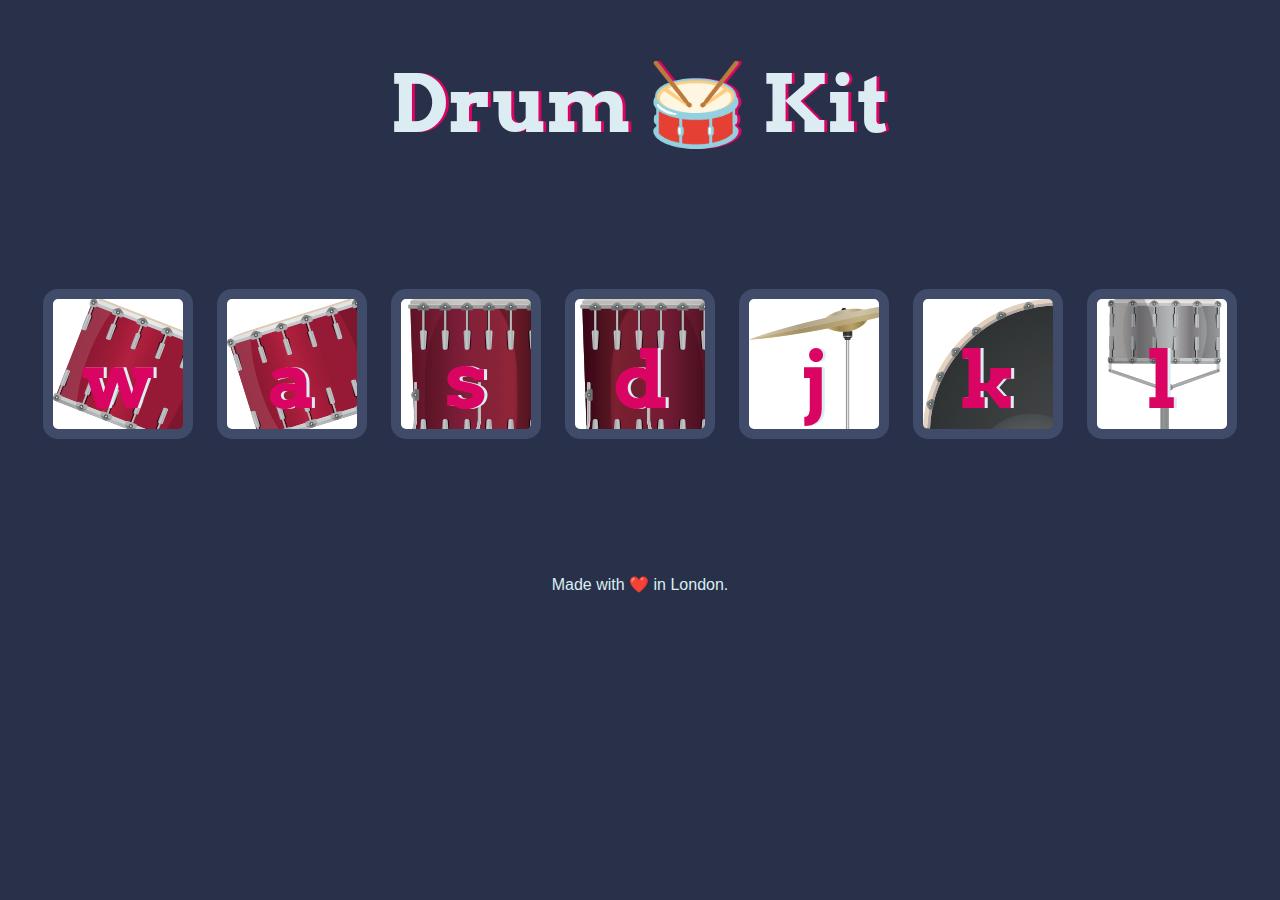
<file: DrumKit/index.html>
<!DOCTYPE html>
<html lang="en" dir="ltr">

<head>
  <meta charset="utf-8">
  <title>Drum Kit</title>
  <link rel="stylesheet" href="styles.css">
  <link href="https://fonts.googleapis.com/css?family=Arvo" rel="stylesheet">
</head>

<body>

  <h1 id="title">Drum 🥁 Kit</h1>
  <div class="set">
    <button class="w drum">w</button>
    <button class="a drum">a</button>
    <button class="s drum">s</button>
    <button class="d drum">d</button>
    <button class="j drum">j</button>
    <button class="k drum">k</button>
    <button class="l drum">l</button>
  </div>


  <footer>
    Made with ❤️ in London.
  </footer>
  <script src="index.js" type="text/javascript" charset="utf-8"></script>
</body>

</html>
</file>
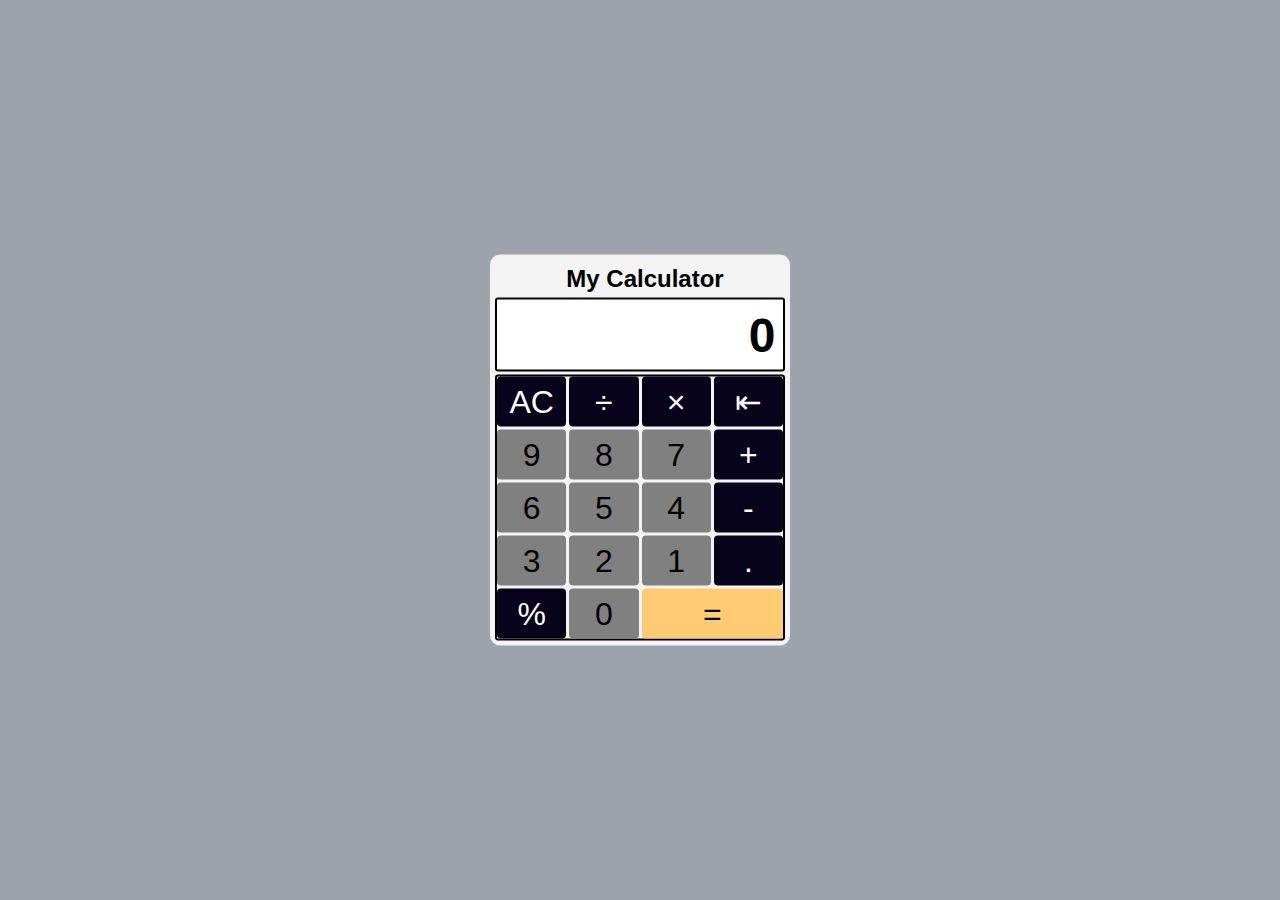
<file: My-Calculator/index.html>
<!DOCTYPE html>
<html lang="en" dir="ltr">
  <head>
    <meta charset="utf-8">
    <title>MY CALCULATOR</title>
    <link rel="stylesheet" href="css/calculator.css">
  </head>
  <body>
    <div class="calculator">
      <form class="mycalculator" action="#">
        <div class="header">
          <h2>My Calculator</h2>
          <input type="text" name="" id="display" class="display" placeholder="0" readonly>
        </div>
        <div class="calbody">
          <input type="button" id="oper" name="" value="AC" onclick="clean()">
          <input type="button" id="oper" name="" value="&divide;" onclick="operand('/')">
          <input type="button" id="oper" name="" value="&times;" onclick="operand('*')">
          <input type="button" id="oper" name="" value="&#8676;" onclick="backspace()">

          <input type="button" name="" value="9" onclick="disp(9)">
          <input type="button" name="" value="8" onclick="disp(8)">
          <input type="button" name="" value="7" onclick="disp(7)">
          <input type="button" id="oper" name="" value="+" onclick="operand('+')">

          <input type="button" name="" value="6" onclick="disp(6)">
          <input type="button" name="" value="5" onclick="disp(5)">
          <input type="button" name="" value="4" onclick="disp(4)">
          <input type="button"  id="oper" name="" value="-" onclick="operand('-')">

          <input type="button" name="" value="3" onclick="disp(3)">
          <input type="button" name="" value="2" onclick="disp(2)">
          <input type="button" name="" value="1" onclick="disp(1)">
          <input type="button" id="oper" name="" value="." onclick="disp('.')">

          <input type="button" id="oper" name="" value="%" onclick="operand('%')">
          <input type="button" name="" value="0" onclick='disp(0)'>
          <input type="button" id="eqoper" name="" value="=" onclick="equal()">
        </div>


      </form>
    </div>
    <script src="calculator.js"></script>
  </body>
</html>
</file>
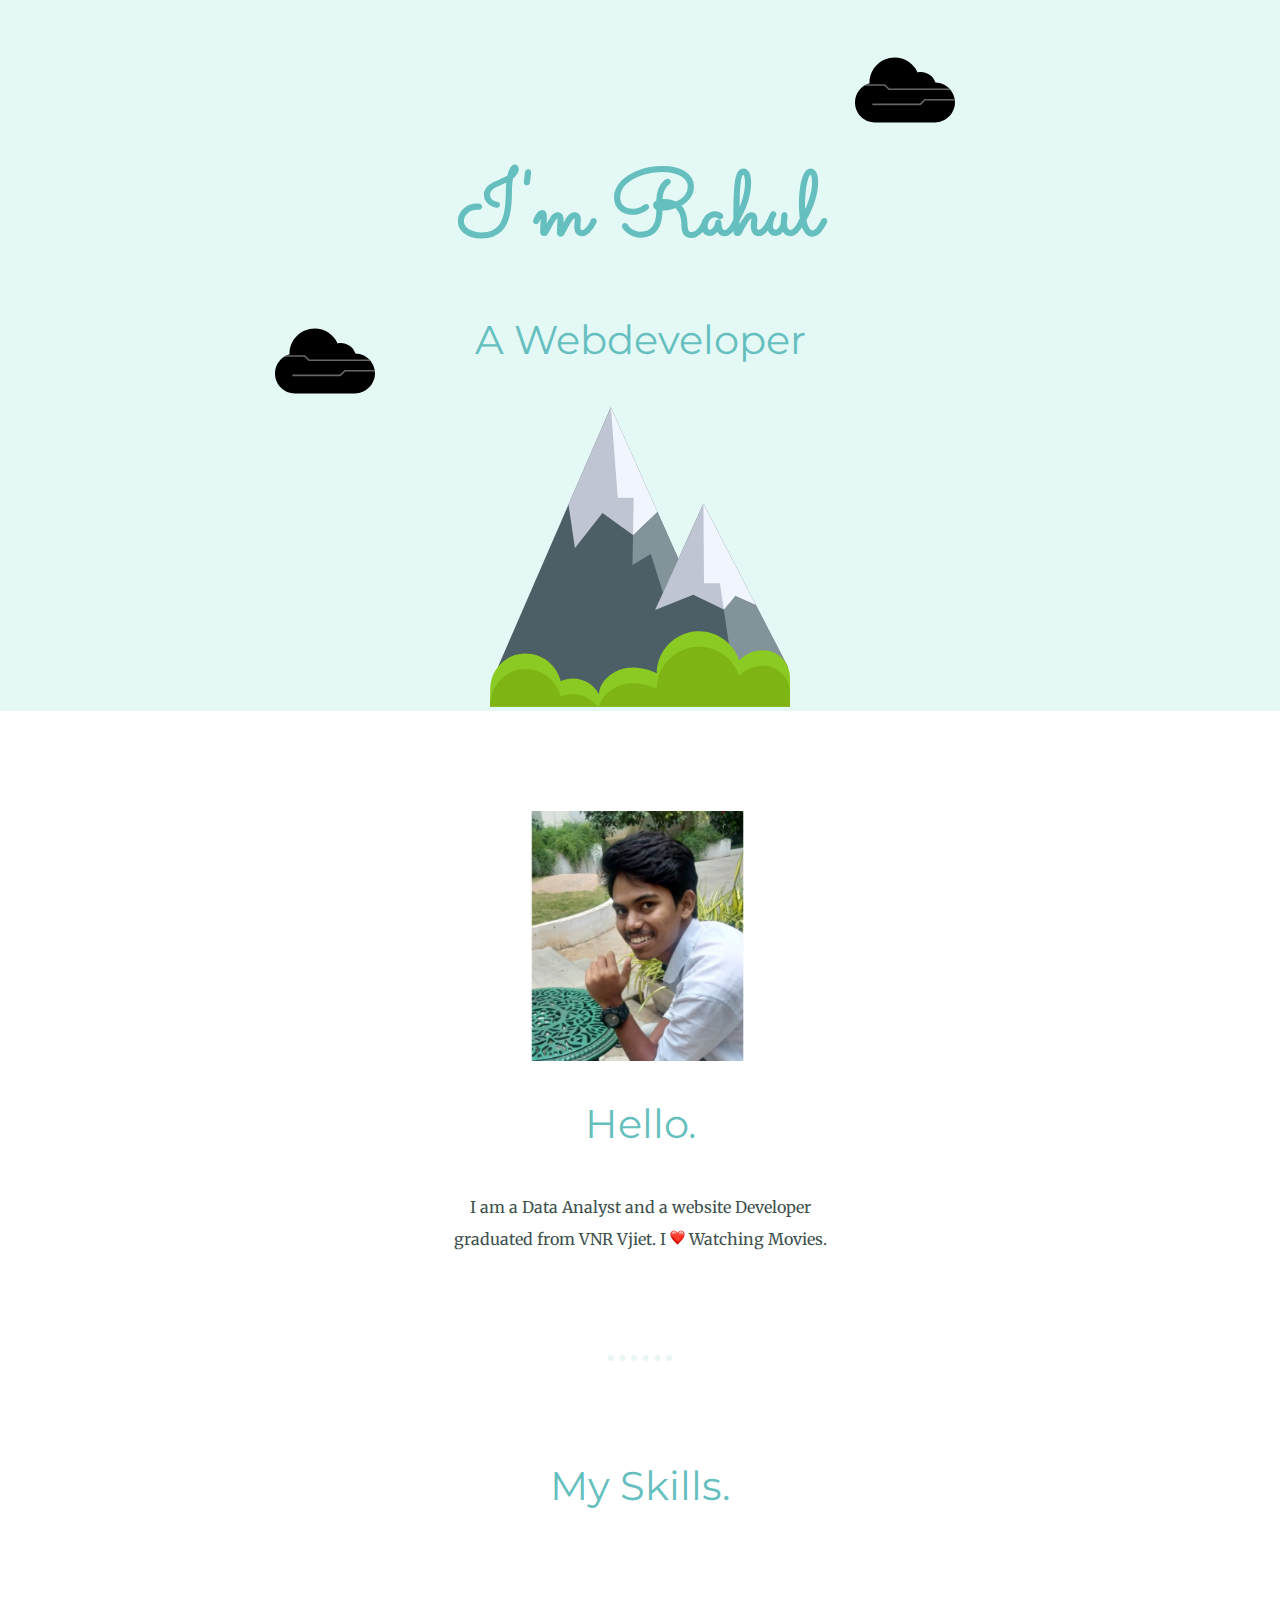
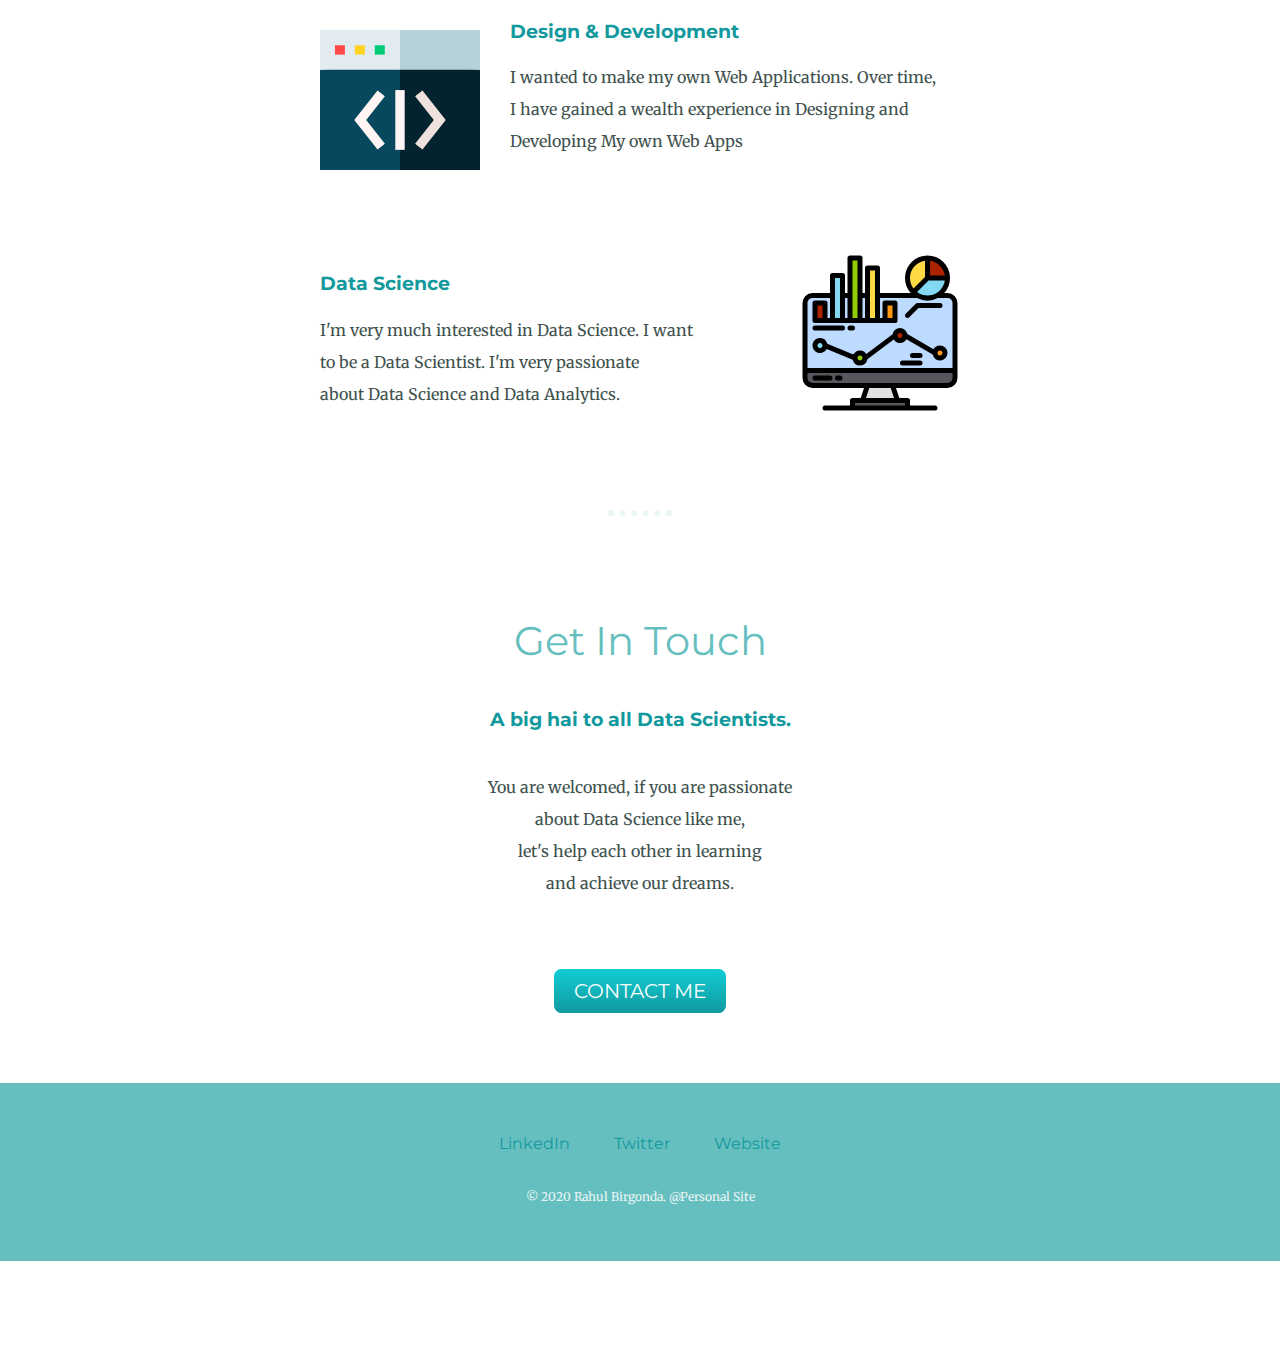
<file: Personal-Site/Index.html>
<!DOCTYPE html>
<html>
  <head>
    <meta charset="utf-8">
    <title>Rahul Srikanth</title>
    <link rel="stylesheet" href="css/style.css">
    <link rel="icon" href="favicon.ico">
    <link href="https://fonts.googleapis.com/css?family=Merriweather|Merriweather+Sans|Montserrat|Sacramento&display=swap" rel="stylesheet">
  </head>
  <body>
    <div class="top-container">
      <img src="images/cloud.svg" width="150px;" height="100px;" class="top-cloud">
  <h1>I'm Rahul</h1>
  <h2>A Webdeveloper</h2>
  <img src="images/cloud.svg" width="150px;" height="100px; class" class="bottom-cloud">
  <img src="images/mountain.svg" width="500px;" height="300px;" alt="A mountain">
</div>

  <div class="middle-container">
  <div class="profile">
    <img src="images/profilepic2.jpg" width="25%" height="250px" alt="profile pic">
    <h2>Hello.</h2>
    <p class="intro">I am  a Data Analyst and a website Developer graduated from VNR Vjiet. I
      <img src="images\heavy-black-heart_2764.png" width="15px;" height="15px;"> Watching Movies.</p>
  </div>
  <hr>
  <div class="skills">
    <h2>My Skills.</h2>
    <div class="skill-row">
      <img class="web-img" src="images/MySkills.svg" alt="">
      <h3>Design & Development</h3>
      <p>I wanted to make my own Web Applications. Over time,  <br>I have gained a wealth experience in Designing and Developing My own Web Apps
  <br><br><br><br>
      <img class="data-img" src="images/DataAnalytics.svg"  width="100px;" alt="Image">
      <h3>Data Science</h3>
      <p>
      I'm very much interested in Data Science. I want <br> to be a  Data Scientist. I'm very passionate <br> about Data Science and Data Analytics.</p>
  </div>
  <hr>
  <div class="contact-me">
    <h2>Get In Touch</h2>
    <h3>A big hai to all Data Scientists.</h3>
    <p class="contact-message">You are welcomed, if you are passionate <br>about Data Science like me, <br>let's help each other in learning <br>and achieve our dreams.</p>
  <br><a class="btn" href="mailto:rahulsrikanth9247@gmail.com" style="padding-bottom: 10px;">CONTACT ME</a>
  </div>
</div>
<br><br><br><br>

<div class="bottom-container">
  <a class="footer-link" href="https://www.linkedin.com/">LinkedIn</a>
  <a class="footer-link" href="https://twitter.com/">Twitter</a>
  <a class="footer-link" href="https://www.appbrewery.co/">Website</a>
  <p class="copyright">© 2020 Rahul Birgonda. @Personal Site</p>
</div>

  </body>
</html>
</file>
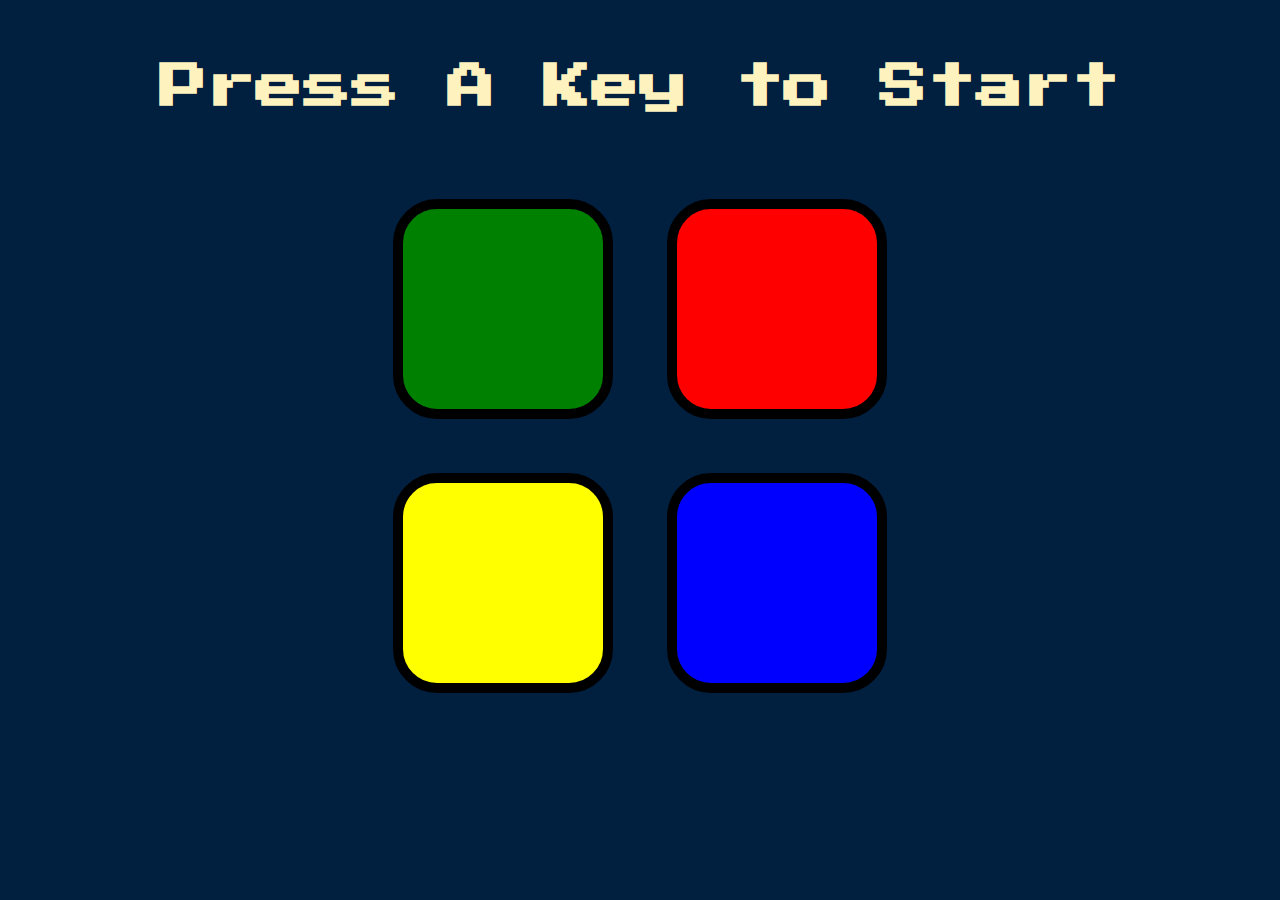
<file: Simon-Game/index.html>
<!DOCTYPE html>
<html lang="en" dir="ltr">

<head>
  <meta charset="utf-8">
  <title>Simon</title>
  <link rel="stylesheet" href="styles.css">
  <link href="https://fonts.googleapis.com/css?family=Press+Start+2P" rel="stylesheet">
</head>

<body>
  <h1 id="level-title">Press A Key to Start</h1>
  <div class="container">
    <div lass="row">

      <div type="button" id="green" class="btn green">

      </div>

      <div type="button" id="red" class="btn red">

      </div>
    </div>

    <div class="row">

      <div type="button" id="yellow" class="btn yellow">

      </div>
      <div type="button" id="blue" class="btn blue">

      </div>

    </div>

  </div>

  <script src="https://ajax.googleapis.com/ajax/libs/jquery/3.3.1/jquery.min.js"></script>
  <script src="game.js" charset="utf-8"></script>

</body>

</html>
</file>
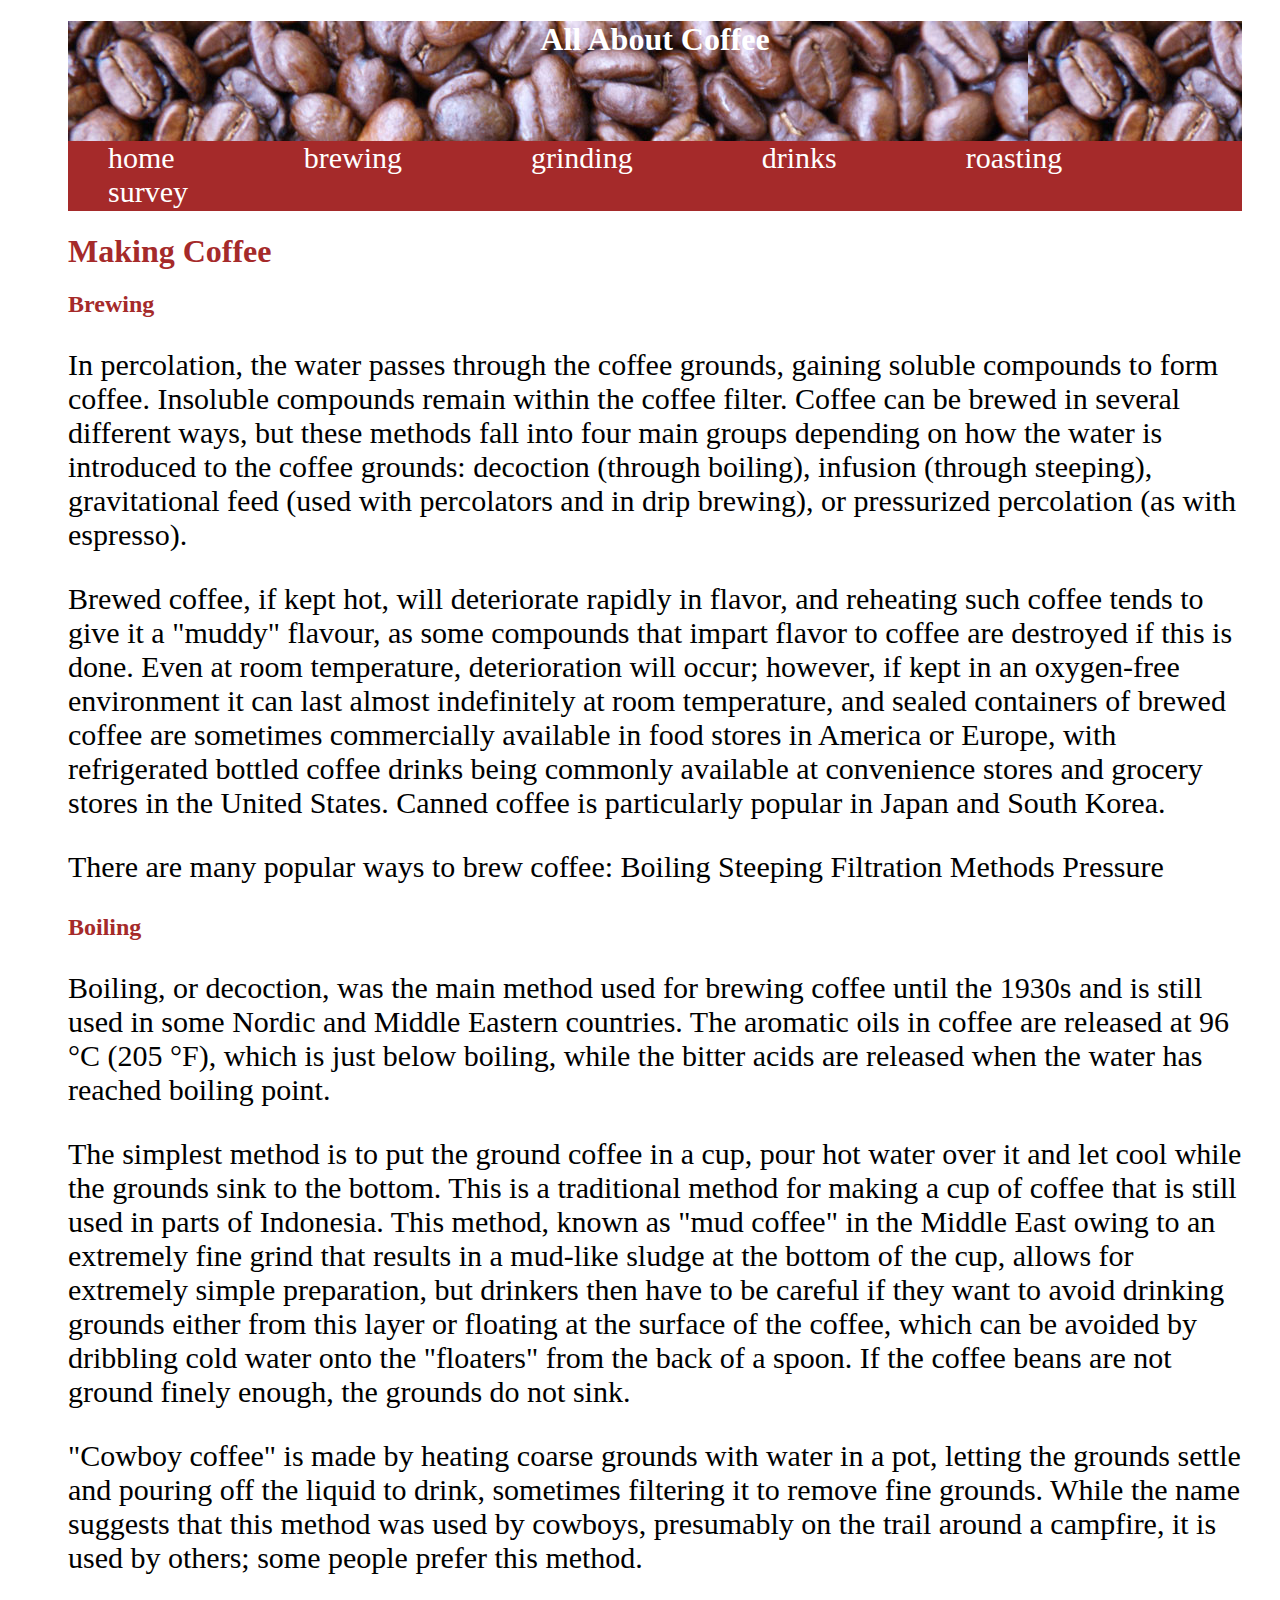
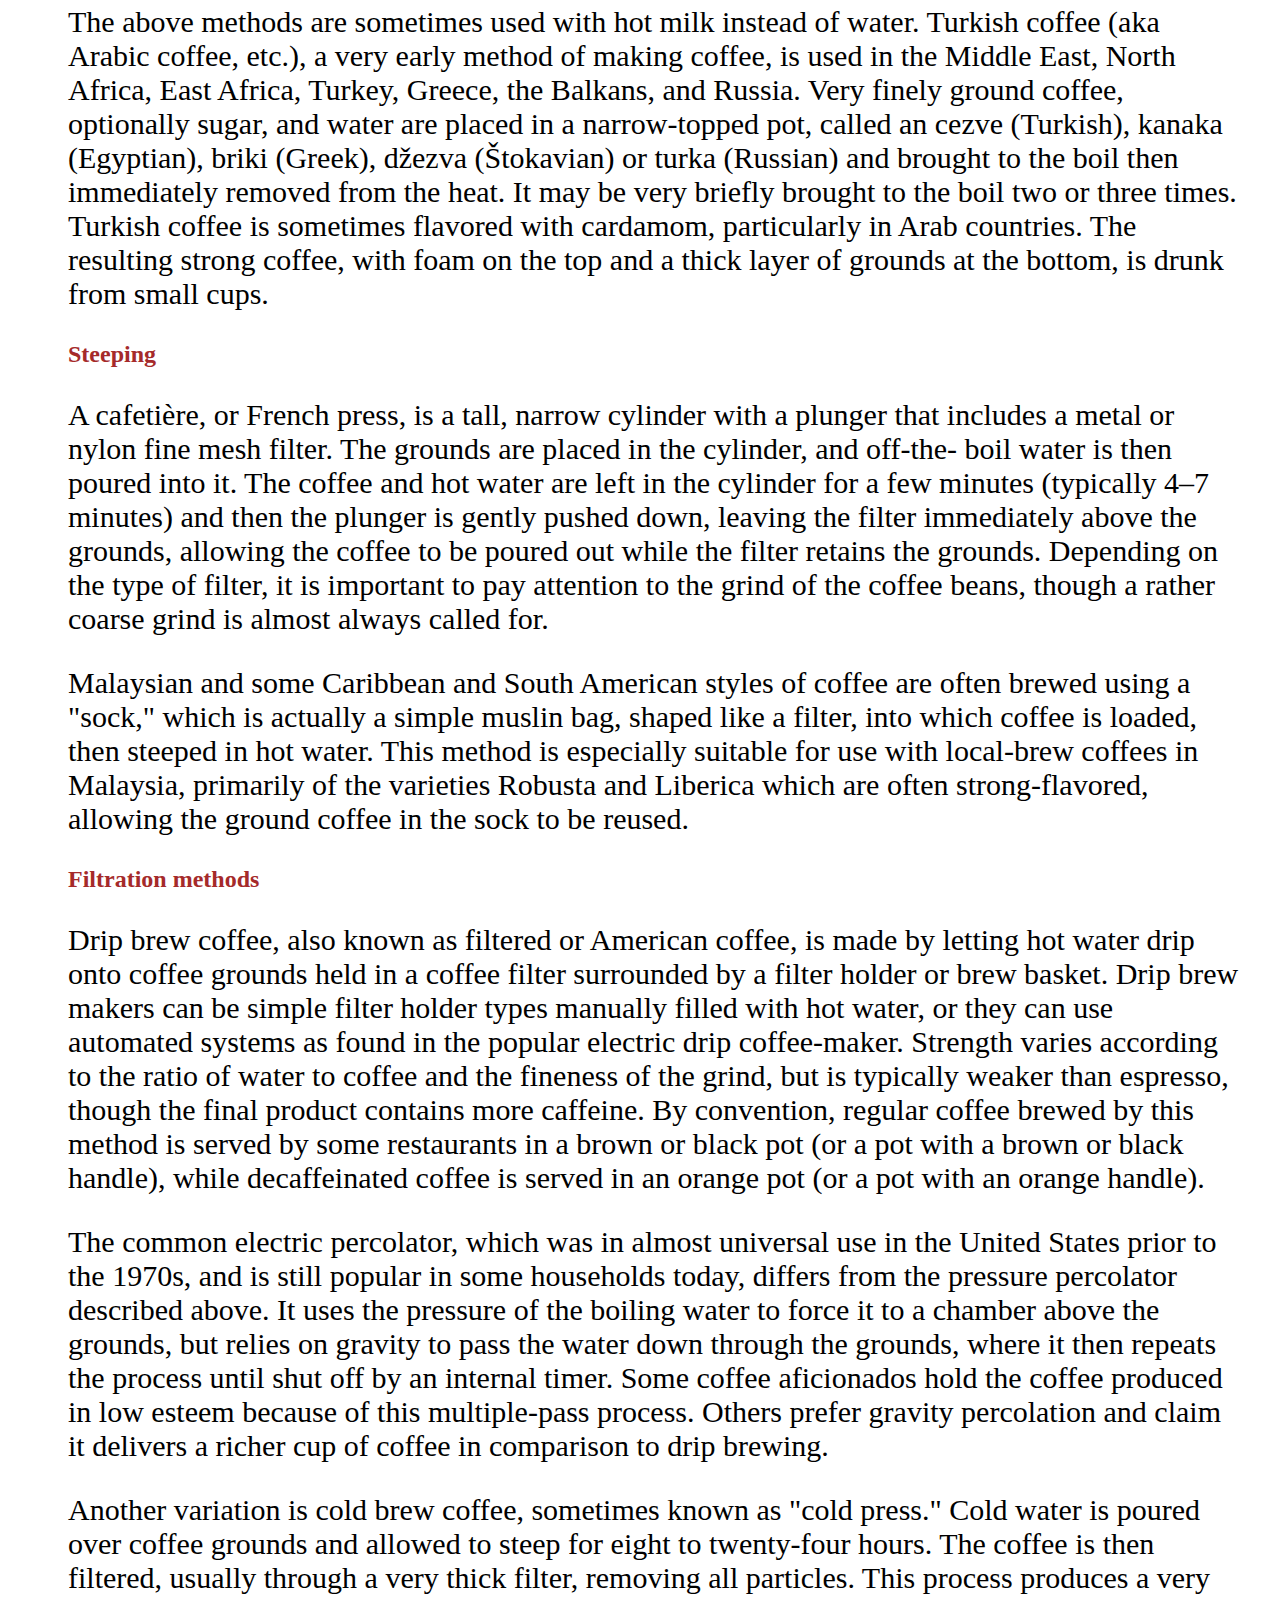
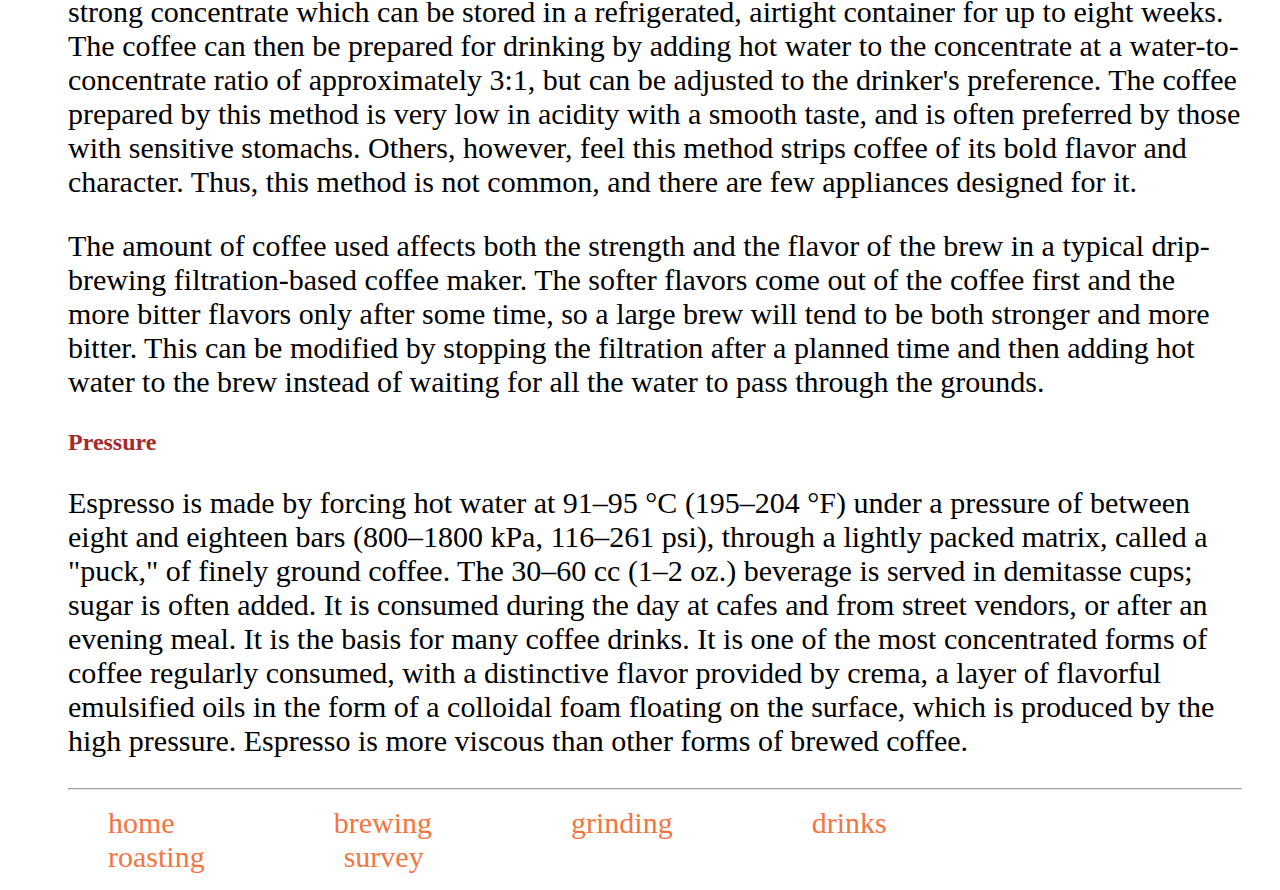
<file: CoffeeWeb/brewing.html>
<!DOCTYPE html>
<html>
<head>
	<title>Coffee Grinding</title>
	<link rel="stylesheet"  href="style.css" />
</head>
<body>
	<header class="head">
	 	<h1>All About Coffee</h1>
	 	</header>
	 	<ul style="list-style-type: none; text-decoration: none;" class="ggg">
	 		<li><a href="Coffeewebapp.html">home</li>
	 		<li><a href="brewing.html">brewing</a></li>
	 		<li><a href="grinding.html">grinding</a></li>
	 		<li><a href="drinks.html">drinks</a></li>
	 		<li><a href="roasting.html">roasting</a></li>
	 		<li><a href="survey.html">survey</a></li>
	 	</ul>
	 	<h1 class="h1">Making Coffee</h1>
<h2 class=h2>Brewing</h2>


<p>In percolation, the water passes through the coffee grounds, gaining soluble compounds to form coffee. Insoluble compounds remain within the coffee filter.
Coffee can be brewed in several different ways, but these methods fall into four main groups depending on how the water is introduced to the coffee grounds: decoction (through boiling), infusion (through steeping), gravitational feed (used with percolators and in drip brewing), or pressurized percolation (as with espresso).</p>

<p>Brewed coffee, if kept hot, will deteriorate rapidly in flavor, and reheating such coffee tends to give it a "muddy" flavour, as some compounds that impart flavor to coffee are destroyed if this is done. Even at room temperature, deterioration will occur; however, if kept in an oxygen-free environment it can last almost indefinitely at room temperature, and sealed containers of brewed coffee are sometimes commercially available in food stores in America or Europe, with refrigerated bottled coffee drinks being commonly available at convenience stores and grocery stores in the United States. Canned coffee is particularly popular in Japan and South Korea.</p>

<p>There are many popular ways to brew coffee:

Boiling
Steeping
Filtration Methods
Pressure</p>

<h2 class=h2>Boiling</h2>


<p>Boiling, or decoction, was the main method used for brewing coffee until the 1930s and is still used in some Nordic and Middle Eastern countries. The aromatic oils in coffee are released at 96 °C (205 °F), which is just below boiling, while the bitter acids are released when the water has reached boiling point.</p>

<p>The simplest method is to put the ground coffee in a cup, pour hot water over it and let cool while the grounds sink to the bottom. This is a traditional method for making a cup of coffee that is still used in parts of Indonesia. This method, known as "mud coffee" in the Middle East owing to an extremely fine grind that results in a mud-like sludge at the bottom of the cup, allows for extremely simple preparation, but drinkers then have to be careful if they want to avoid drinking grounds either from this layer or floating at the surface of the coffee, which can be avoided by dribbling cold water onto the "floaters" from the back of a spoon. If the coffee beans are not ground finely enough, the grounds do not sink.</p>

<p>"Cowboy coffee" is made by heating coarse grounds with water in a pot, letting the grounds settle and pouring off the liquid to drink, sometimes filtering it to remove fine grounds. While the name suggests that this method was used by cowboys, presumably on the trail around a campfire, it is used by others; some people prefer this method.</p>

<p>The above methods are sometimes used with hot milk instead of water.

Turkish coffee (aka Arabic coffee, etc.), a very early method of making coffee, is used in the Middle East, North Africa, East Africa, Turkey, Greece, the Balkans, and Russia. Very finely ground coffee, optionally sugar, and water are placed in a narrow-topped pot, called an cezve (Turkish), kanaka (Egyptian), briki (Greek), džezva (Štokavian) or turka (Russian) and brought to the boil then immediately removed from the heat. It may be very briefly brought to the boil two or three times. Turkish coffee is sometimes flavored with cardamom, particularly in Arab countries. The resulting strong coffee, with foam on the top and a thick layer of grounds at the bottom, is drunk from small cups.

<h2 class=h2>Steeping</h2>


<p>A cafetière, or French press, is a tall, narrow cylinder with a plunger that includes a metal or nylon fine mesh filter. The grounds are placed in the cylinder, and off-the- boil water is then poured into it. The coffee and hot water are left in the cylinder for a few minutes (typically 4–7 minutes) and then the plunger is gently pushed down, leaving the filter immediately above the grounds, allowing the coffee to be poured out while the filter retains the grounds. Depending on the type of filter, it is important to pay attention to the grind of the coffee beans, though a rather coarse grind is almost always called for.</p>

<p>Malaysian and some Caribbean and South American styles of coffee are often brewed using a "sock," which is actually a simple muslin bag, shaped like a filter, into which coffee is loaded, then steeped in hot water. This method is especially suitable for use with local-brew coffees in Malaysia, primarily of the varieties Robusta and Liberica which are often strong-flavored, allowing the ground coffee in the sock to be reused.</p>

<h2 class=h2>Filtration methods</h2>


<p>Drip brew coffee, also known as filtered or American coffee, is made by letting hot water drip onto coffee grounds held in a coffee filter surrounded by a filter holder or brew basket. Drip brew makers can be simple filter holder types manually filled with hot water, or they can use automated systems as found in the popular electric drip coffee-maker. Strength varies according to the ratio of water to coffee and the fineness of the grind, but is typically weaker than espresso, though the final product contains more caffeine. By convention, regular coffee brewed by this method is served by some restaurants in a brown or black pot (or a pot with a brown or black handle), while decaffeinated coffee is served in an orange pot (or a pot with an orange handle).</p>

<p>The common electric percolator, which was in almost universal use in the United States prior to the 1970s, and is still popular in some households today, differs from the pressure percolator described above. It uses the pressure of the boiling water to force it to a chamber above the grounds, but relies on gravity to pass the water down through the grounds, where it then repeats the process until shut off by an internal timer. Some coffee aficionados hold the coffee produced in low esteem because of this multiple-pass process. Others prefer gravity percolation and claim it delivers a richer cup of coffee in comparison to drip brewing.</p>

<p>Another variation is cold brew coffee, sometimes known as "cold press." Cold water is poured over coffee grounds and allowed to steep for eight to twenty-four hours. The coffee is then filtered, usually through a very thick filter, removing all particles. This process produces a very strong concentrate which can be stored in a refrigerated, airtight container for up to eight weeks. The coffee can then be prepared for drinking by adding hot water to the concentrate at a water-to-concentrate ratio of approximately 3:1, but can be adjusted to the drinker's preference. The coffee prepared by this method is very low in acidity with a smooth taste, and is often preferred by those with sensitive stomachs. Others, however, feel this method strips coffee of its bold flavor and character. Thus, this method is not common, and there are few appliances designed for it.</p>

<p>The amount of coffee used affects both the strength and the flavor of the brew in a typical drip-brewing filtration-based coffee maker. The softer flavors come out of the coffee first and the more bitter flavors only after some time, so a large brew will tend to be both stronger and more bitter. This can be modified by stopping the filtration after a planned time and then adding hot water to the brew instead of waiting for all the water to pass through the grounds.</p>

<h2 class=h2>Pressure</h2>

<p>Espresso is made by forcing hot water at 91–95 °C (195–204 °F) under a pressure of between eight and eighteen bars (800–1800 kPa, 116–261 psi), through a lightly packed matrix, called a "puck," of finely ground coffee. The 30–60 cc (1–2 oz.) beverage is served in demitasse cups; sugar is often added. It is consumed during the day at cafes and from street vendors, or after an evening meal. It is the basis for many coffee drinks. It is one of the most concentrated forms of coffee regularly consumed, with a distinctive flavor provided by crema, a layer of flavorful emulsified oils in the form of a colloidal foam floating on the surface, which is produced by the high pressure. Espresso is more viscous than other forms of brewed coffee.</p>

	<hr>
	 	<footer>
	 	<ul style="list-style-type: none; text-decoration: none;">
	 		<li><a href="Coffeewebapp.html">home</li>
	 		<li><a href="brewing.html">brewing</a></li>
	 		<li><a href="grinding.html">grinding</a></li>
	 		<li><a href="drinks.html">drinks</a></li>
	 		<li><a href="roasting.html">roasting</a></li>
	 		<li><a href="survey.html">survey</a></li>
	 	</ul>
	 </footer>
</body>
</html>
</file>
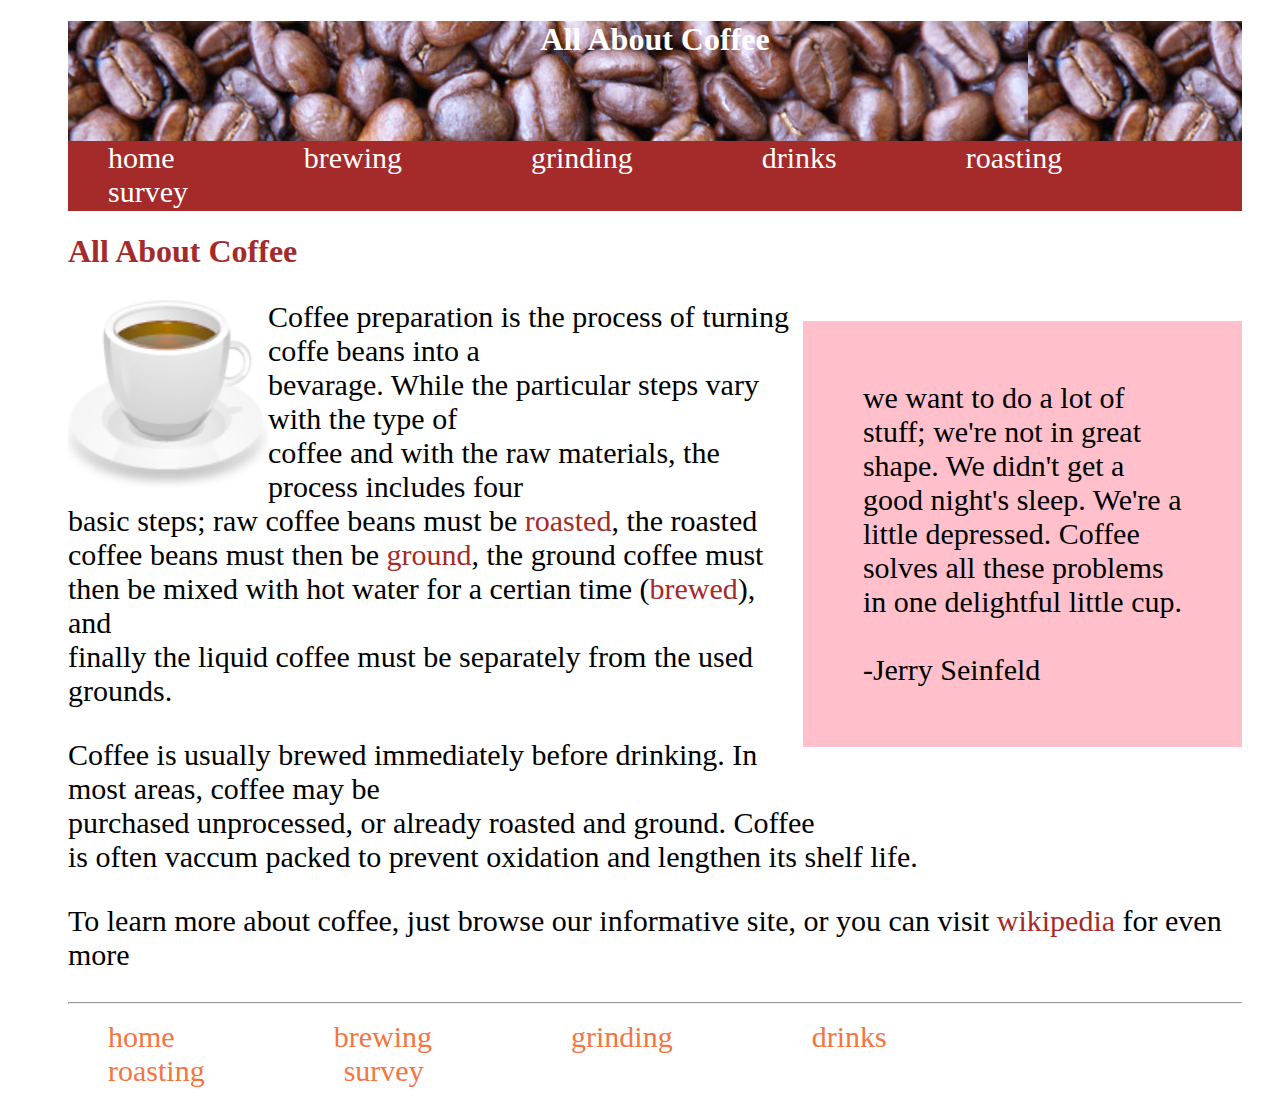
<file: CoffeeWeb/Coffeewebapp.html>
<!DOCTYPE html>
<html>
<head>
	<title>All about coffee</title>
	<link rel="stylesheet"  href="style.css" />
</head>
<body>
	<header class="head">
	 	<h1>All About Coffee</h1>
	 	</header>
	 	<ul style="list-style-type: none; text-decoration: none;" class="ggg">
	 		<li><a href="Coffeewebapp.html">home</li>
	 		<li><a href="brewing.html">brewing</a></li>
	 		<li><a href="grinding.html">grinding</a></li>
	 		<li><a href="drinks.html">drinks</a></li>
	 		<li><a href="roasting.html">roasting</a></li>
	 		<li><a href="survey.html">survey</a></li>
	 	</ul>
	 	<h1 class="h1">All About Coffee</h1>
	 	<img src="coffee-cup.png" align="left" height="200px" width="200px">
	 	<p class="p1">
	 		we want to do a lot of<br> stuff; we're not in great<br>shape. We didn't get a<br>good night's sleep. We're a<br>little depressed. Coffee<br> solves all these problems<br> in one delightful little cup.<br><br>-Jerry Seinfeld
	 	</p>

	 	<p >Coffee preparation is the process of turning coffe beans into a<br> bevarage. While the particular steps vary with the type of<br> coffee and with the raw materials, the process includes four<br> basic steps; raw coffee beans must be <a href="roasting.html"><k>roasted</k></a>, the roasted<br> coffee beans must then be <a href="grinding.html"><k>ground</k></a>, the ground coffee must<br> then be mixed with hot water for a certian time (<a href="brewing.html"><k>brewed</k></a>), and<br> finally the liquid coffee must be separately from the used grounds.</p>

	 	<p>Coffee is usually brewed immediately before drinking. In most areas, coffee may be<br> purchased unprocessed, or already roasted and ground. Coffee<br> is often vaccum packed to prevent oxidation and lengthen its shelf life.</p>

	 	<p>To learn more about coffee, just browse our informative site, or you can visit <a href="http://en.wikipedia.org/wiki/Coffe_preparation" class="a1">wikipedia</a> for even more</p>
	 	<hr>
	 		
	 	<footer>
	 	<ul style="list-style-type: none; text-decoration: none;">
	 		<li><a href="Coffeewebapp.html">home</li>
	 		<li><a href="brewing.html">brewing</a></li>
	 		<li><a href="grinding.html">grinding</a></li>
	 		<li><a href="drinks.html">drinks</a></li>
	 		<li><a href="roasting.html">roasting</a></li>
	 		<li><a href="survey.html">survey</a></li>
	 	</ul>
	 </footer>
</body>
</html>
</file>
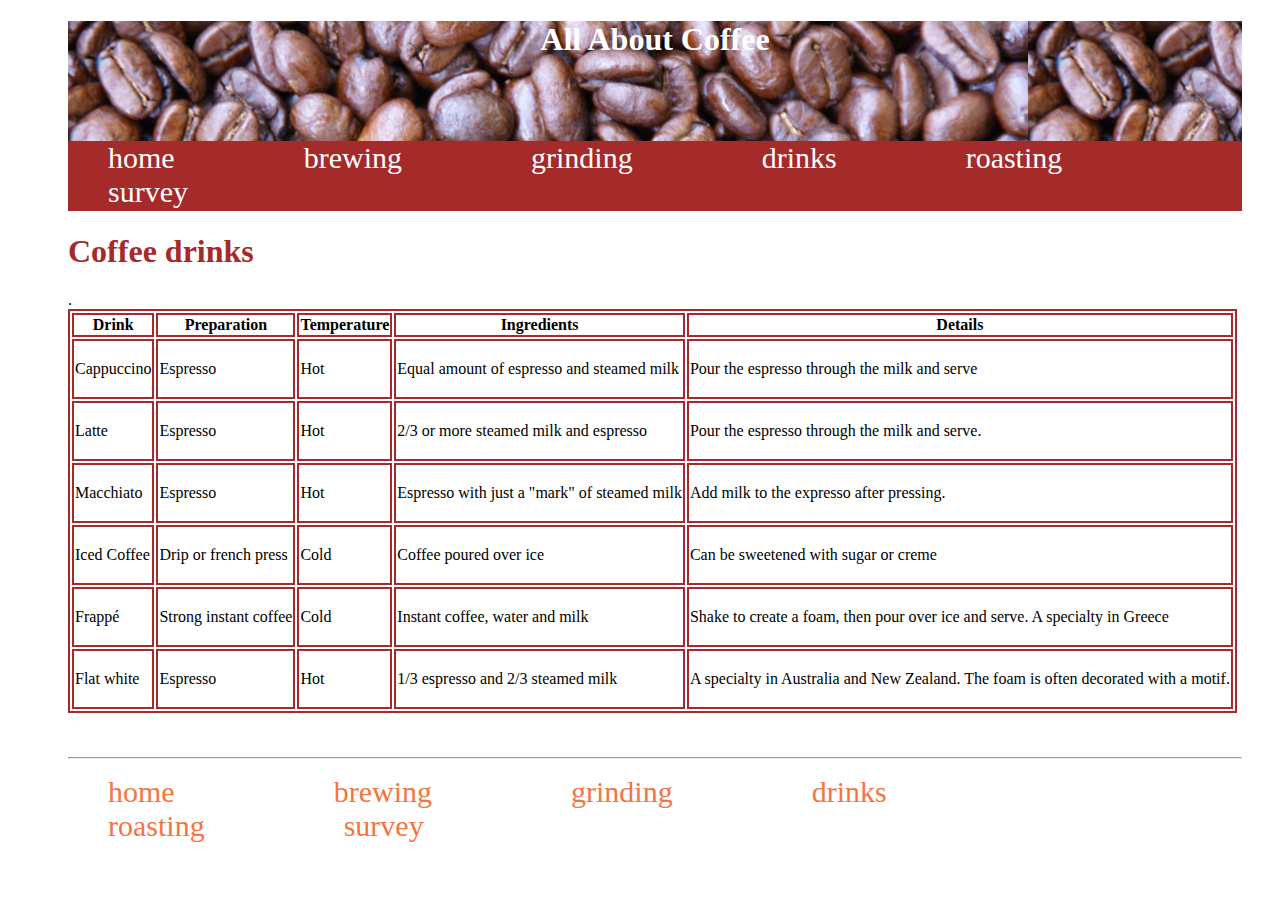
<file: CoffeeWeb/drinks.html>
<!DOCTYPE html>
<html>
<head>
	<title>Coffee Grinding</title>
	<link rel="stylesheet"  href="style.css" />
	<style> 
		table,td,th
		{
			border: 2px solid brown;
		}
	</style>
</head>
<body>
	<header class="head">
	 	<h1>All About Coffee</h1>
	 	</header>
	 	<ul style="list-style-type: none; text-decoration: none;" class="ggg">
	 		<li><a href="Coffeewebapp.html">home</li>
	 		<li><a href="brewing.html">brewing</a></li>
	 		<li><a href="grinding.html">grinding</a></li>
	 		<li><a href="drinks.html">drinks</a></li>
	 		<li><a href="roasting.html">roasting</a></li>
	 		<li><a href="survey.html">survey</a></li>
	 	</ul>
	 	<h1 class="h1">Coffee drinks</h1>


<table>
	<tr><th>Drink</th>
<th>Preparation</th>
<th>Temperature</th>
<th>Ingredients</th>
<th>Details</th>
</tr>
<tr>
<td><br>Cappuccino<br><br></td>
<td>Espresso</td>
<td>Hot</td>
<td>Equal amount of espresso and steamed milk</td>
<td>Pour the espresso through the milk and serve</td>
</tr>

<tr>
<td><br>Latte<br><br></td>
<td>Espresso</td>
<td>Hot</td>
<td>2/3 or more steamed milk and espresso</td>
<td>Pour the espresso through the milk and serve.</td>
</tr>

<tr>
<td><br>Macchiato<br><br></td>
<td>Espresso</td>
<td>Hot</td>
<td>Espresso with just a "mark" of steamed milk</td>
<td>Add milk to the expresso after pressing.</td>
</tr>

<tr>
<td><br>Iced Coffee<br><br></td>
<td>Drip or french press</td>
<td>Cold</td>
<td>Coffee poured over ice</td>
<td>Can be sweetened with sugar or creme</td>.</td>
</tr>

<tr>
<td><br>Frappé<br><br></td>
<td>Strong instant coffee</td>
<td>Cold</td>
<td>Instant coffee, water and milk </td>
<td>Shake to create a foam, then pour over ice and serve. A specialty in Greece</td>
</tr>

<tr>
<td><br>Flat white<br><br></td>
<td>Espresso</td>
<td>Hot</td>
<td>1/3 espresso and 2/3 steamed milk</td>
<td>A specialty in Australia and New Zealand. The foam is often decorated with a motif.</td>
</tr>
</table>
<br><br><hr>

<footer>
	 	<ul style="list-style-type: none; text-decoration: none;">
	 		<li><a href="Coffeewebapp.html">home</li>
	 		<li><a href="brewing.html">brewing</a></li>
	 		<li><a href="grinding.html">grinding</a></li>
	 		<li><a href="drinks.html">drinks</a></li>
	 		<li><a href="roasting.html">roasting</a></li>
	 		<li><a href="survey.html">survey</a></li>
	 	</ul>
	 </footer>
	 	
</body>
</html>
</file>
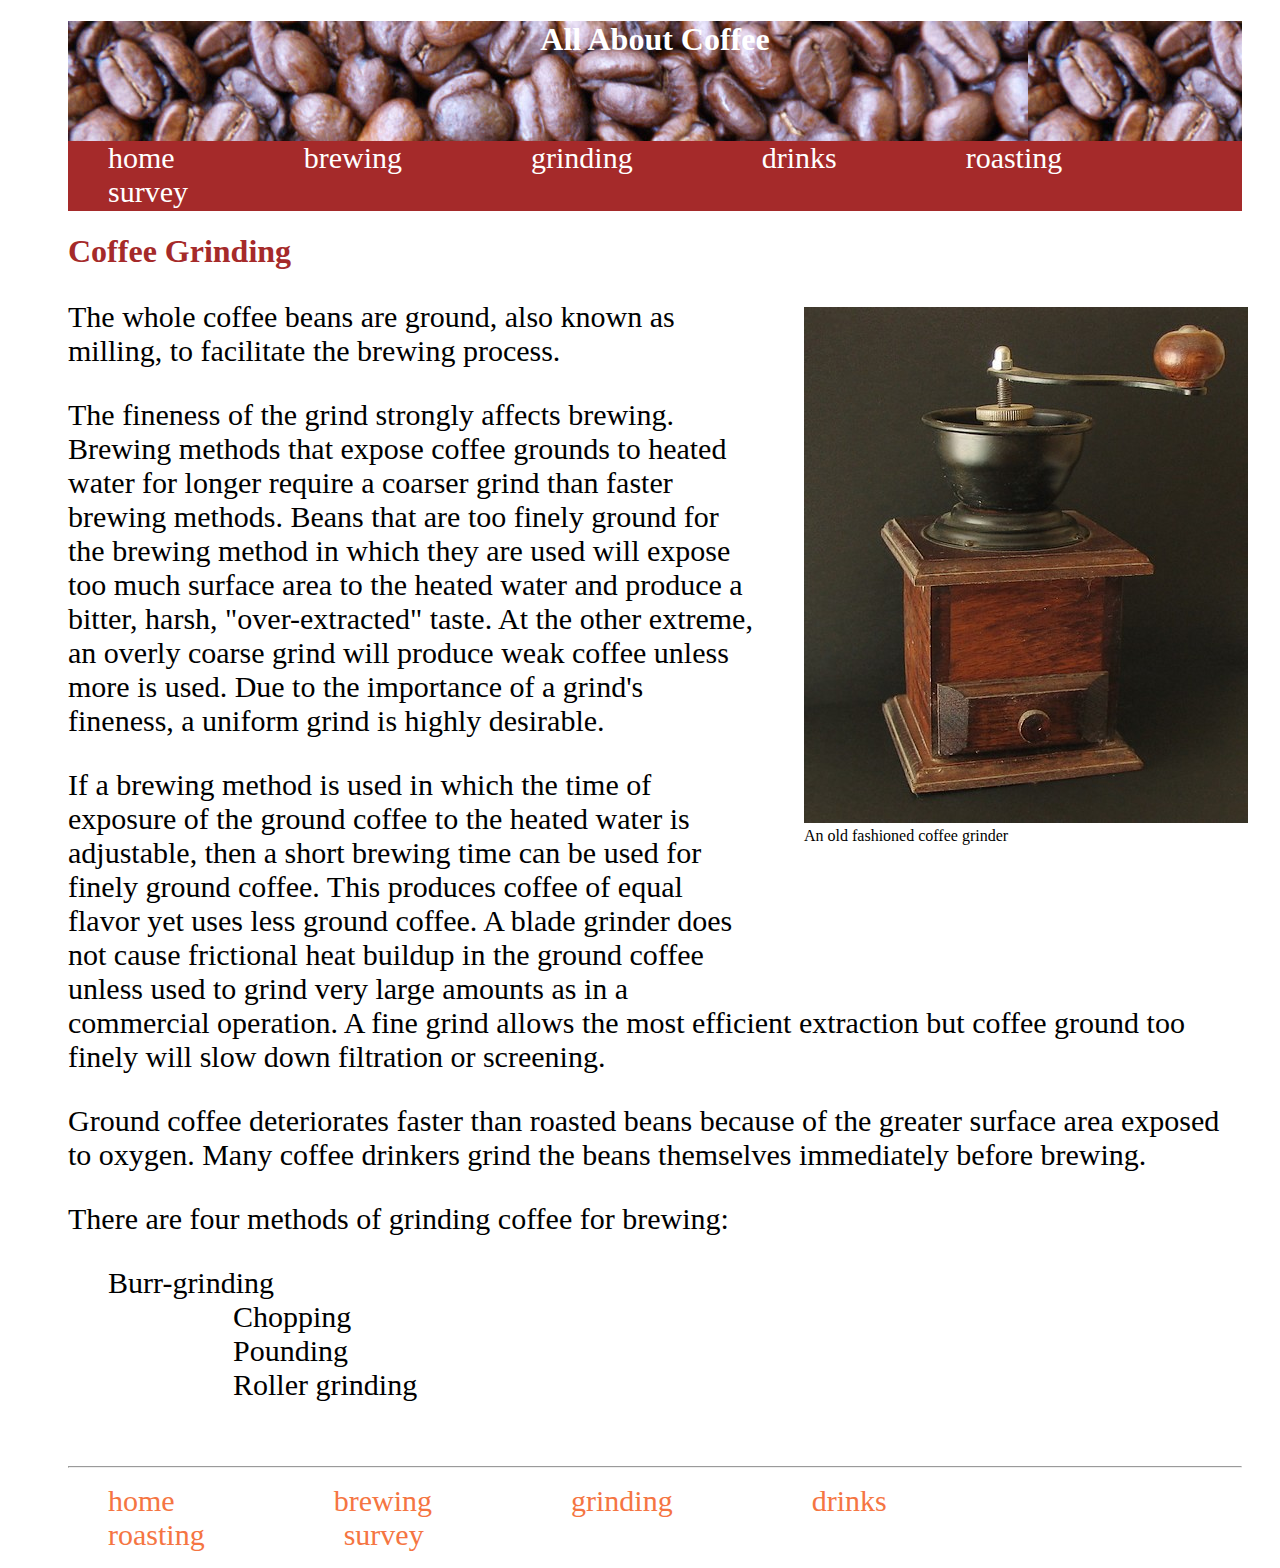
<file: CoffeeWeb/grinding.html>
<!DOCTYPE html>
<html>
<head>
	<title>Coffee Grinding</title>
	<link rel="stylesheet"  href="style.css" />
</head>
<body>
	<header class="head">
	 	<h1>All About Coffee</h1>
	 	</header>
	 	<ul style="list-style-type: none; text-decoration: none;" class="ggg">
	 		<li><a href="Coffeewebapp.html">home</li>
	 		<li><a href="brewing.html">brewing</a></li>
	 		<li><a href="grinding.html">grinding</a></li>
	 		<li><a href="drinks.html">drinks</a></li>
	 		<li><a href="roasting.html">roasting</a></li>
	 		<li><a href="survey.html">survey</a></li>
	 	</ul>
	 	<h1 class="h1">Coffee Grinding</h1>
	 	<ig><figure><img src="coffee-grinder.jpg"><figcaption>An old fashioned coffee grinder</figcaption></figure></ig>
<p>The whole coffee beans are ground, also known as milling, to facilitate the brewing process.</p>

<p>The fineness of the grind strongly affects brewing. Brewing methods that expose coffee grounds to heated water for longer require a coarser grind than faster brewing methods. Beans that are too finely ground for the brewing method in which they are used will expose too much surface area to the heated water and produce a bitter, harsh, "over-extracted" taste. At the other extreme, an overly coarse grind will produce weak coffee unless more is used. Due to the importance of a grind's fineness, a uniform grind is highly desirable.</p>

<p>If a brewing method is used in which the time of exposure of the ground coffee to the heated water is adjustable, then a short brewing time can be used for finely ground coffee. This produces coffee of equal flavor yet uses less ground coffee. A blade grinder does not cause frictional heat buildup in the ground coffee unless used to grind very large amounts as in a commercial operation. A fine grind allows the most efficient extraction but coffee ground too finely will slow down filtration or screening.</p>

<p>Ground coffee deteriorates faster than roasted beans because of the greater surface area exposed to oxygen. Many coffee drinkers grind the beans themselves immediately before brewing.

<p>There are four methods of grinding coffee for brewing:<br>
<ul>
<li>Burr-grinding<br></li>
<li>Chopping<br></li>
<li>Pounding<br></li>
<li>Roller grinding<br></li></p>
</ul>

		<hr>
	 	<footer>
	 	<ul style="list-style-type: none; text-decoration: none;">
	 		<li><a href="Coffeewebapp.html">home</li>
	 		<li><a href="brewing.html">brewing</a></li>
	 		<li><a href="grinding.html">grinding</a></li>
	 		<li><a href="drinks.html">drinks</a></li>
	 		<li><a href="roasting.html">roasting</a></li>
	 		<li><a href="survey.html">survey</a></li>
	 	</ul>
	 </footer>
</body>
</html>
</file>
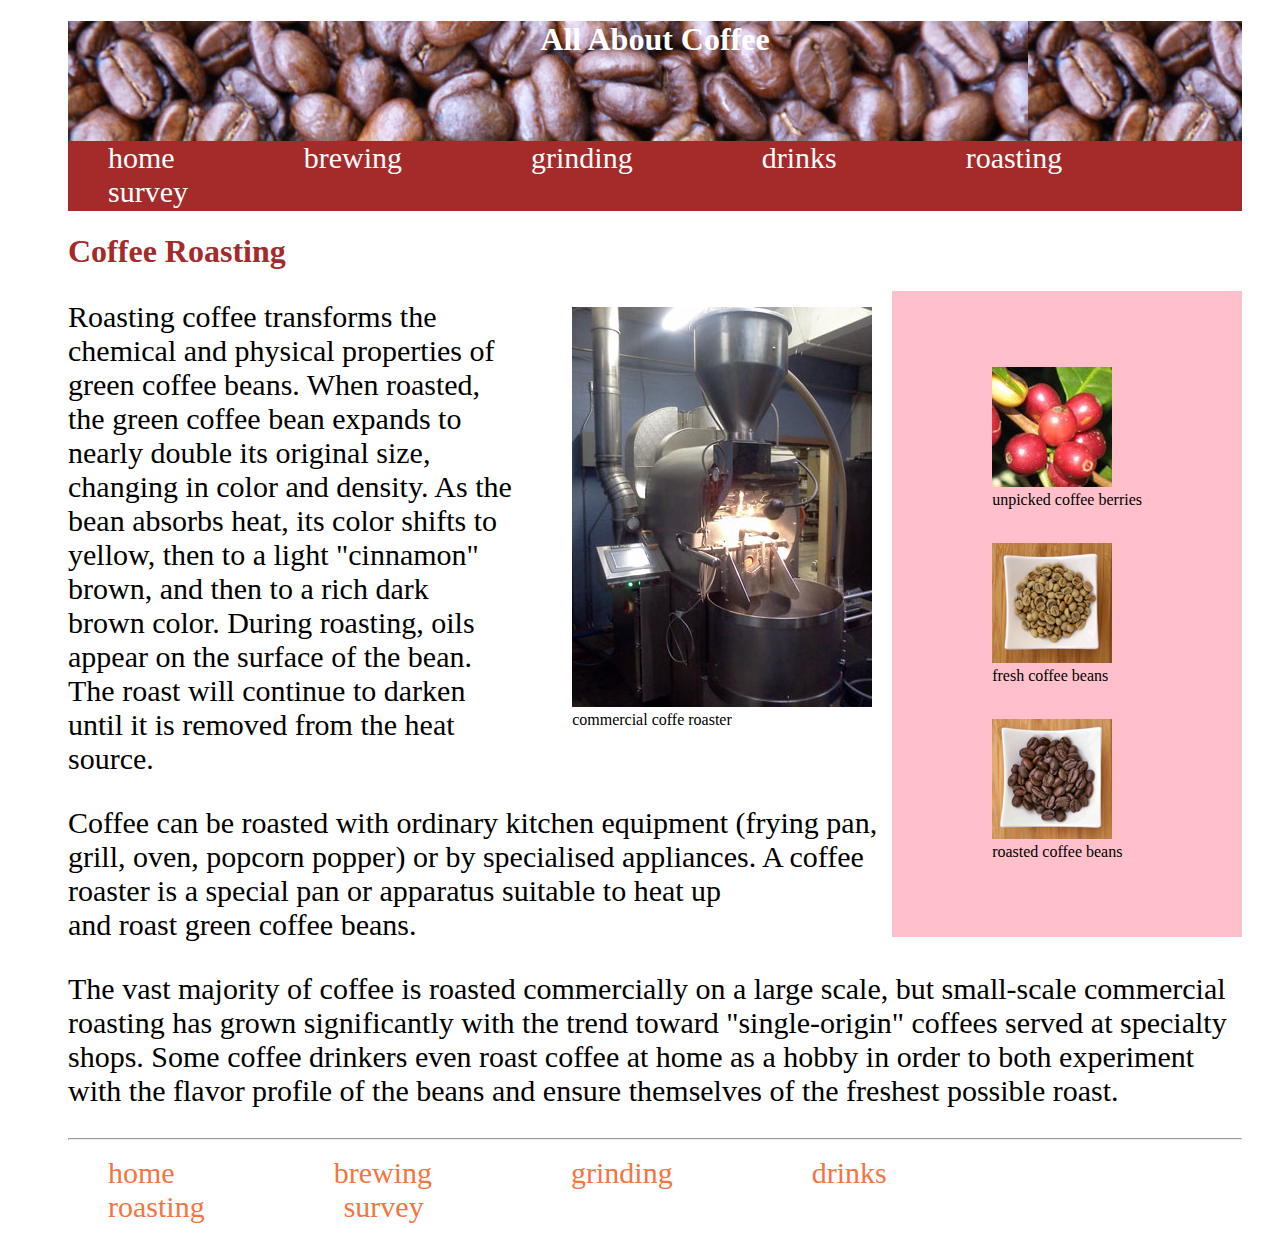
<file: CoffeeWeb/roasting.html>
<!DOCTYPE html>
<html>
<head>
	<title>Coffee Roasting</title>
	<link rel="stylesheet"  href="style.css" />
</head>
<body>
	<header class="head">
	 	<h1>All About Coffee</h1>
	 	</header>
	 	<ul style="list-style-type: none; text-decoration: none;" class="ggg">
	 		<li><a href="Coffeewebapp.html">home</li>
	 		<li><a href="brewing.html">brewing</a></li>
	 		<li><a href="grinding.html">grinding</a></li>
	 		<li><a href="drinks.html">drinks</a></li>
	 		<li><a href="roasting.html">roasting</a></li>
	 		<li><a href="survey.html">survey</a></li>
	 	</ul>
	 	<h1 class="h1">Coffee Roasting</h1>
<ro style="float: right">
	<figure><img src="coffee-berries.jpg"><figcaption>unpicked coffee berries</figcaption><br></figure>
	<figure><img src="fresh-beans.jpg"><figcaption>fresh coffee beans</figcaption><br></figure>
	<figure><img src="roasted-beans.jpg"><br><figcaption>roasted coffee beans</figcaption></figure>

</ro>

<ir><figure><img src="commercial-roaster.jpg"><figcaption>commercial coffe roaster</figcaption></figure></ir>
<p>Roasting coffee transforms the chemical and physical properties of green coffee beans. When roasted, the green coffee bean expands to nearly double its original size, changing in color and density. As the bean absorbs heat, its color shifts to yellow, then to a light "cinnamon" brown, and then to a rich dark brown color. During roasting, oils appear on the surface of the bean. The roast will continue to darken until it is removed from the heat source.</p>

<p>Coffee can be roasted with ordinary kitchen equipment (frying pan, grill, oven, popcorn popper) or by specialised appliances. A coffee roaster is a special pan or apparatus suitable to heat up <br>and roast green coffee beans.</p>

<p>The vast majority of coffee is roasted commercially on a large scale, but small-scale commercial roasting has grown significantly with the trend toward "single-origin" coffees served at specialty shops. Some coffee drinkers even roast coffee at home as a hobby in order to both experiment with the flavor profile of the beans and ensure themselves of the freshest possible roast.</p>
		<hr>
	 	<footer>
	 	<ul style="list-style-type: none; text-decoration: none;">
	 		<li><a href="Coffeewebapp.html">home</li>
	 		<li><a href="brewing.html">brewing</a></li>
	 		<li><a href="grinding.html">grinding</a></li>
	 		<li><a href="drinks.html">drinks</a></li>
	 		<li><a href="roasting.html">roasting</a></li>
	 		<li><a href="survey.html">survey</a></li>
	 	</ul>
	 </footer>
</body>
</html>
</file>
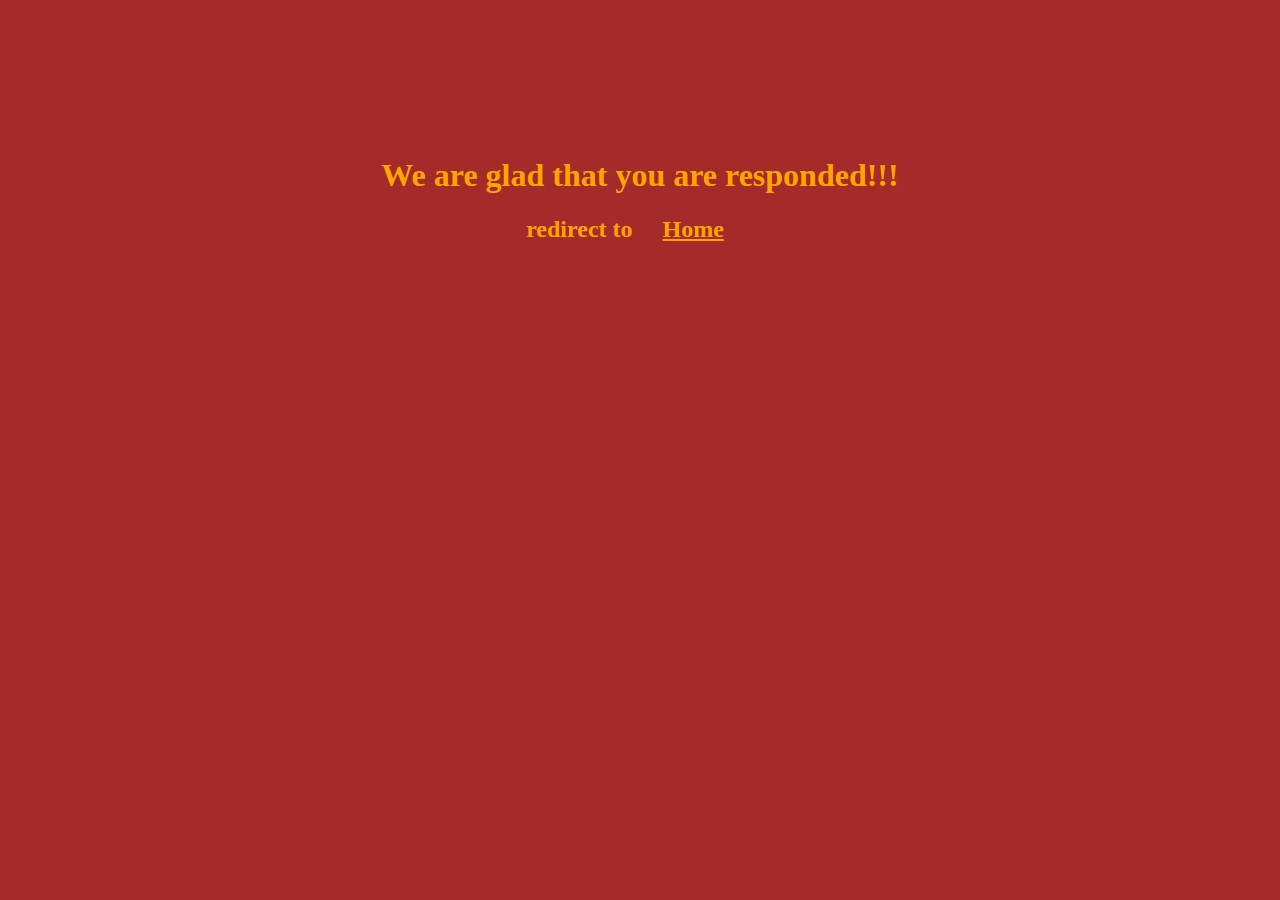
<file: CoffeeWeb/success-survey.html>
<!DOCTYPE html>
<html lang="en" dir="ltr">
  <head>
    <meta charset="utf-8">
    <title>Survey Successful</title>
  </head>
  <body style="background-color: brown; color: orange; text-align: center; padding-top: 10%;">
    <h1>We are glad that you are responded!!!</h1>
    <h2>redirect to<a href="Coffeewebapp.html" style="color: orange; padding: 30px;">Home</a></h2>
  </body>
</html>
</file>
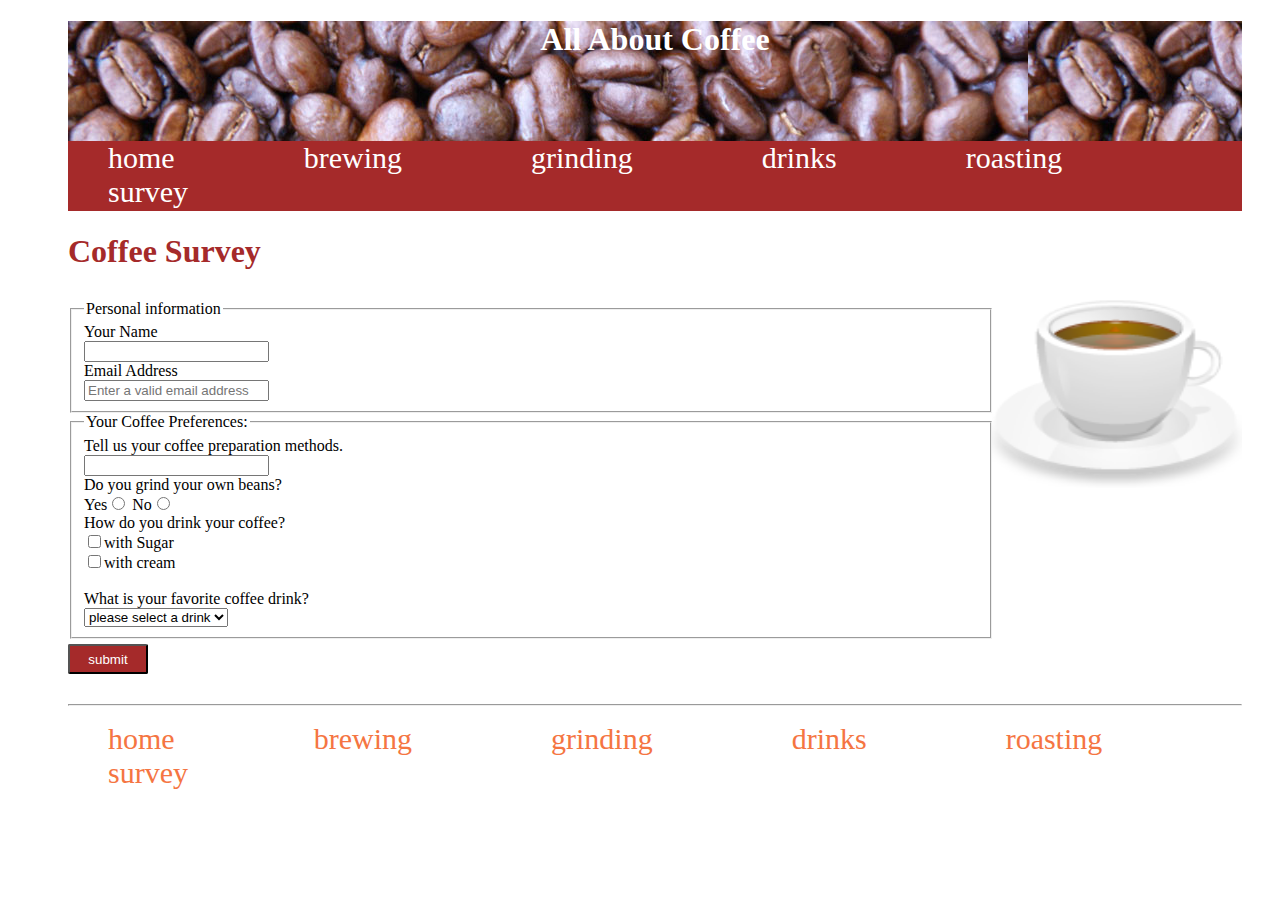
<file: CoffeeWeb/survey.html>
<!DOCTYPE html>
<html>
<head>
	<title>Coffee Survey</title>
	<link rel="stylesheet"  href="style.css" />
	<style>
		table,td,th
		{
			border: 2px solid black;
		}
	</style>
</head>
<body>
	<header class="head">
	 	<h1>All About Coffee</h1>
	 	</header>
	 	<ul style="list-style-type: none; text-decoration: none;" class="ggg">
	 		<li><a href="Coffeewebapp.html">home</li>
	 		<li><a href="brewing.html">brewing</a></li>
	 		<li><a href="grinding.html">grinding</a></li>
	 		<li><a href="drinks.html">drinks</a></li>
	 		<li><a href="roasting.html">roasting</a></li>
	 		<li><a href="survey.html">survey</a></li>
	 	</ul>
	 	<h1 class="h1">Coffee Survey</h1>
<img src="coffee-cup.png" align="right" height="200px" width="250px">
<p><form action="">
<fieldset>
	<legend>Personal information</legend>
Your Name<br><input type="text" name="f1" required><br>

Email Address<br><input type="text" name="f2" placeholder="Enter a valid email address"><br>
</fieldset>


<fieldset>
<legend>Your Coffee Preferences:</legend>
  Tell us your coffee preparation methods.<br><input type="textarea" name="f1"><br>

<span>
Do you grind your own beans?<br>
Yes<input type="radio" name="f3">
No<input type="radio" name="f3"><br>
</span>

How do you drink your coffee?
<br><input type="checkbox" name="f3">with Sugar
<br><input type="checkbox" name="f3">with cream<br><br>

What is your favorite coffee drink?<br>

<select>
	<option>please select a drink</option>
	<option>drip coffee</option>
	<option>french press</option>
	<option>espresso</option>
	<option>latte</option>
	<option>flavored</option>
</select>

</fieldset>
    <a href="success-survey.html"><input type="button" class="btn" value="submit"></input></a>
</form>
</p>
	<hr>
	 	<footer>
	 	<ul style="list-style-type: none; text-decoration: none;">
	 		<li><a href="Coffeewebapp.html">home</a></li>
	 		<li><a href="brewing.html">brewing</a></li>
	 		<li><a href="grinding.html">grinding</a></li>
	 		<li><a href="drinks.html">drinks</a></li>
	 		<li><a href="roasting.html">roasting</a></li>
	 		<li><a href="survey.html">survey</a></li>
	 	</ul>
	 </footer>
</body>
</html>
</file>
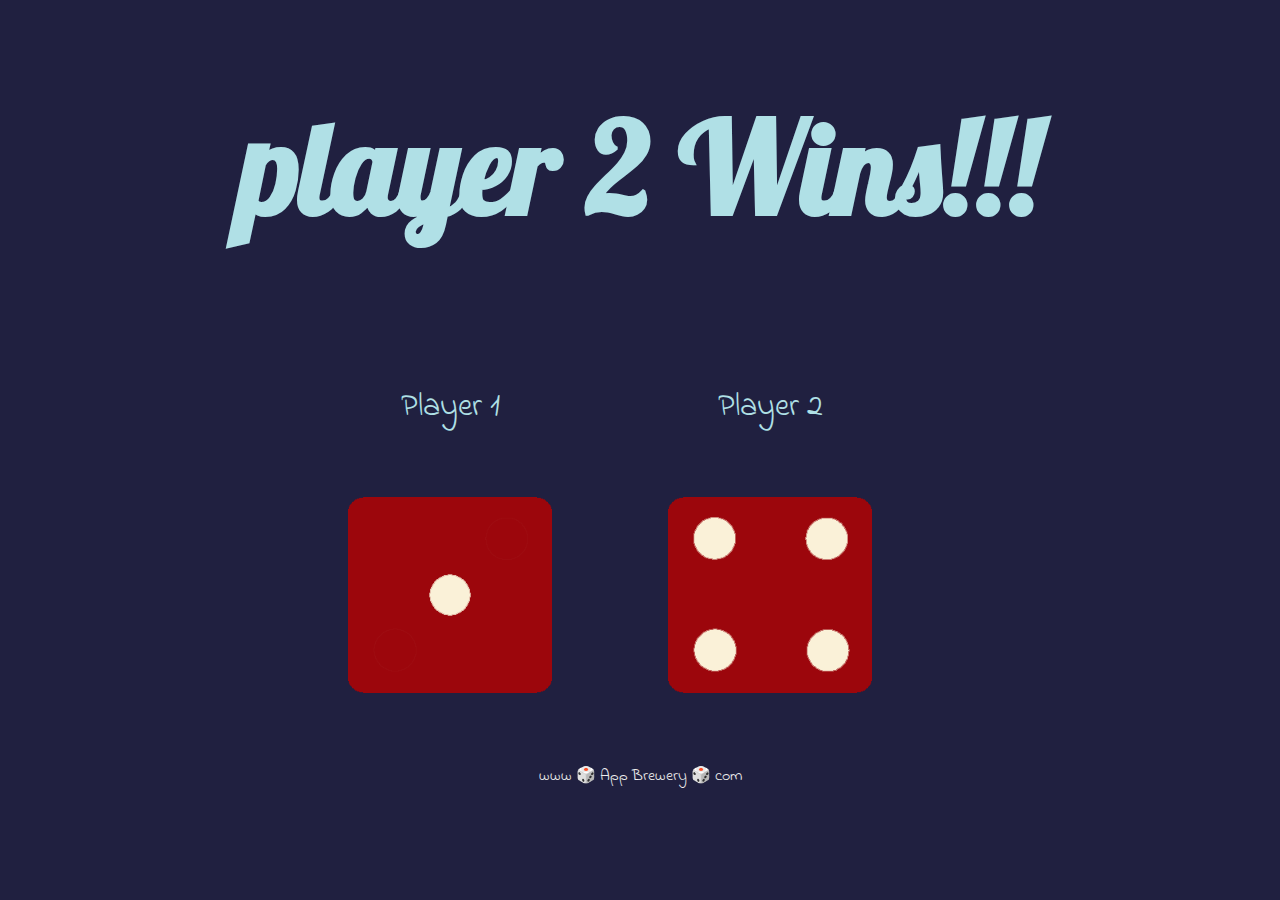
<file: Dice-Game/dicee.html>
<!DOCTYPE html>
<html lang="en" dir="ltr">
  <head>
    <meta charset="utf-8">
    <title>Dicee</title>
    <link rel="stylesheet" href="Style.css">
    <link href="https://fonts.googleapis.com/css?family=Indie+Flower|Lobster" rel="stylesheet">

  </head>
  <body>

    <div class="container">
      <h1>Refresh Me</h1>

      <div class="dice">
        <p>Player 1</p>
        <img class="img1" src="images/dice6.png">
      </div>

      <div class="dice">
        <p>Player 2</p>
        <img class="img1" src="images/dice6.png">
      </div>

    </div>

    <script type="text/javascript" src="index.js"></script>

  </body>

  <footer>
    www 🎲 App Brewery 🎲 com
  </footer>
</html>
</file>
<file: DrumKit/styles.css>
body {
  text-align: center;
  background-color: #283149;
}

h1 {
  font-size: 5rem;
  color: #DBEDF3;
  font-family: "Arvo", cursive;
  text-shadow: 3px 0 #DA0463;

}

footer {
  color: #DBEDF3;
  font-family: sans-serif;
}

.w {
  background-image: url("images/tom1.png")
}

.a {
  background-image: url("images/tom2.png");
}

.s {
  background-image: url("images/tom3.png")
}

.d {
  background-image: url("images/tom4.png")
}

.j {
  background-image: url("images/crash.png")
}

.k {
  background-image: url("images/kick.png")
}

.l {
  background-image: url("images/snare.png")
}

.set {
  margin: 10% auto;
}

.game-over {
  background-color: red;
  opacity: 0.8;
}

.pressed {
  box-shadow: 0 3px 4px 0 #DBEDF3;
  opacity: 0.5;
}

.red {
  color: red;
}

.drum {
  outline: none;
  border: 10px solid #404B69;
  font-size: 5rem;
  font-family: 'Arvo', cursive;
  line-height: 2;
  font-weight: 900;
  color: #DA0463;
  text-shadow: 3px 0 #DBEDF3;
  border-radius: 15px;
  display: inline-block;
  width: 150px;
  height: 150px;
  text-align: center;
  margin: 10px;
  background-color: white;
}
</file>
<file: My-Calculator/css/calculator.css>
*{
  margin: 0;
  padding: 0;
  font-family: sans-serif;
  box-sizing: border-box;
}
body{
  background-color: rgba(116, 125, 140, 0.7);
}
.calculator{
  position: absolute;
  top: 50%;
  left: 50%;
  transform: translate(-50%, -50%);
  background-color: #f4f4f4;
  width: 300px;
  padding: 5px;
  border-radius: 10px;
}
.calculator .header h2{
  width: 300px;
  text-align: center;
  padding: 5px;
  color: black;
}

.calculator .header input{
  width: 100%;
  padding: 7.5px;
  font-size: 3rem;
  text-align: right;
  font-weight: bolder;
  border-radius: 3px;
  border: 2px solid black;
}

.calculator .header input::placeholder{
  color: black;
}

.calculator .calbody{
  border-radius: 3px;
  margin-top: 3px;
  border: 2px solid black;
  display: grid;
  grid-template-columns: repeat(4,1fr);
  grid-gap: 3px;
}

input[type = 'button']{
  background-color: grey;
  height: 50px;
  border-radius:  4px;
  font-size: 2rem;
  cursor: pointer;
  border: none;

}

input[type = 'button']:hover{
  color: white;
  background-color: #4f8a8b;
}

#oper{
  color: white;
  background-color: #07031a;
}

#oper:hover{
  color: white;
  background-color: #4f8a8b;
}

#eqoper{
  background-color: #ffcb74;
  color: black;
  grid-area: 5/3/5/5;
}
#eqoper:hover{
  color: white;
  background-color: #4f8a8b;
}
</file>
<file: Personal-Site/css/style.css>
body {
  color: #40514E;
  margin: 0;
  text-align: center;
  font-family: 'Merriweather', serif;
}

h1 {
  color: #66BFBF;
  font-size: 5.625rem;
  margin: 50px auto 0 auto;
  font-family: 'Sacramento', cursive;
}

h2 {
  color: #66BFBF;
  font-family: 'Montserrat', sans-serif;
  font-size: 2.5rem;
  font-weight: normal;
  padding-bottom: 10px;
}

h3 {
  color: #11999E;
  font-family: 'Montserrat', sans-serif;
}

p {
  line-height: 2;
}

hr {
  border: dotted #EAF6F6 6px;
  border-bottom: none;
  width: 4%;
  margin: 100px auto;
}

a{
  color: #11999E;
  font-family: 'Montserrat', sans-serif;
  margin: 10px 20px;
  text-decoration: none;
}

a:hover {
  color: #EAF6F6;
}

.top-container {
  background-color: #E4F9F5;
  position: relative;
  padding-top: 100px;
}

.middle-container {
  margin: 100px 0;
}

.bottom-container {
  background-color: #66BFBF;
  padding: 50px 0 20px;
  margin-bottom: 0px;
}

.skill-row {
  width: 50%;
  margin: 100px auto 100px auto;
  text-align: left;
}

.pro {
  text-decoration: underline;
}

.intro {
  width: 30%;
  margin: auto;
}

.contact-message {
  width: 40%;
  margin: 40px auto 60px;
}

.copyright {
  color: #EAF6F6;
  font-size: 0.75rem;
  padding: 20px 0;
}

.top-cloud {
  position: absolute;
  right: 300px;
  top: 40px;
}

.bottom-cloud {
  position: absolute;
  left: 250px;
  bottom: 300px;
}

.web-img {
  width: 25%;
  float: left;
  margin-right: 30px;
}

.data-img {
  width: 25%;
  float: right;
  margin-left: 30px;
}

.btn {
  background: #11cdd4;
  background-image: -webkit-linear-gradient(top, #11cdd4, #11999e);
  background-image: -moz-linear-gradient(top, #11cdd4, #11999e);
  background-image: -ms-linear-gradient(top, #11cdd4, #11999e);
  background-image: -o-linear-gradient(top, #11cdd4, #11999e);
  background-image: linear-gradient(top, #11cdd4, #11999e);

  border-radius: 8px;
  font-family: 'Montserrat', sans-serif;
  color: #ffffff;
  font-size: 20px;
  padding: 10px 20px 10px 20px;
  text-decoration: none;
}

.btn:hover {
  background: #30e3cb;
  background-image: -webkit-linear-gradient(top, #30e3cb, #2bc4ad);
  background-image: -moz-linear-gradient(top, #30e3cb, #2bc4ad);
  background-image: -ms-linear-gradient(top, #30e3cb, #2bc4ad);
  background-image: -o-linear-gradient(top, #30e3cb, #2bc4ad);
  background-image: linear-gradient( bottom, #30e3cb, #2bc4ad);
  text-decoration: none;
}
</file>
<file: Simon-Game/styles.css>
body {
  text-align: center;
  background-color: #011F3F;
}

#level-title {
  font-family: 'Press Start 2P', cursive;
  font-size: 3rem;
  margin:  5%;
  color: #FEF2BF;
}

.container {
  display: block;
  width: 50%;
  margin: auto;

}

.btn {
  margin: 25px;
  display: inline-block;
  height: 200px;
  width: 200px;
  border: 10px solid black;
  border-radius: 20%;
}

.game-over {
  background-color: red;
  opacity: 0.8;
}

.red {
  background-color: red;
}

.green {
  background-color: green;
}

.blue {
  background-color: blue;
}

.yellow {
  background-color: yellow;
}

.pressed {
  box-shadow: 0 0 20px white;
  background-color: grey;
}
</file>
<file: CoffeeWeb/style.css>
.head
{
	background-image: url("coffee-beans.jpg");
 height: 120px;
	color: white;
	text-align: center;
	margin: 0px;
}
.h1
{
	color: brown;
}
.h2
{
	color: brown;
}
.ggg
{
	padding-right:10px;
	background-color: brown;
	height: 70px;
	color: white;
	margin: 0px;
}

.btn{
	background-color: brown;
	color: white;
	border-radius: 2px;
	height: 30px;
	width: 80px;
	margin-top: 5px;
	text-align: center;
	cursor: pointer;
}
.btn:hover{
	background-color: orange;
	color: white;
}

footer ul a
{
	padding-right:10px;
	height: 60px;
	color: rgb(245, 117, 66);
	margin: 0px;
}
li
{
	 display: inline;
	 padding-right: 125px;
	 font-size: 30px;
}
a
{
	text-decoration: none;
	color: white;
}
a:hover
{
	background-color: orange;
}
p
{
	font-size: 30px;
	color: black;
}
k
{
	color:brown;
}
.p1
{
	background-color: pink;
	float: right;
	padding-left: 60px;
	padding-right: 60px;
	padding-bottom: 60px;
	padding-top:  60px;
}
body
{
	padding-left: 60px;
	padding-right: 30px;
}
.a1
{
	color: brown
}
ro
{
	background-color: pink;
	padding: 60px;
	padd
}
ir
{
	float: right;
	padding-right: 60px;
	padding-left: 20px;
	height: 480px;
	width: 300px;
}
ig
{
	float: right;
	padding-right: 78px;
	padding-left: 10px;
	height: 700px;
	width: 400px;
}
</file>
<file: Dice-Game/Style.css>
body{
  background-color: #202040;
  text-align: center;
}

h1{
  font-family: "Lobster";
  font-size: 8rem;
}

p{
  font-family: "Indie Flower", cursive;
  font-size: 2rem;

}

.container{
  text-align: center;
  margin: auto;
  color: powderblue;
}

.dice{
  display: inline-block;
    margin: 20px 60px 0px  0px;
}

img{
      margin-top: 30px;
      width: 80%;
}

footer {
  margin-top: 5%;
  color: #EEEEEE;
  text-align: center;
  font-family: 'Indie Flower', cursive;
}
</file>
